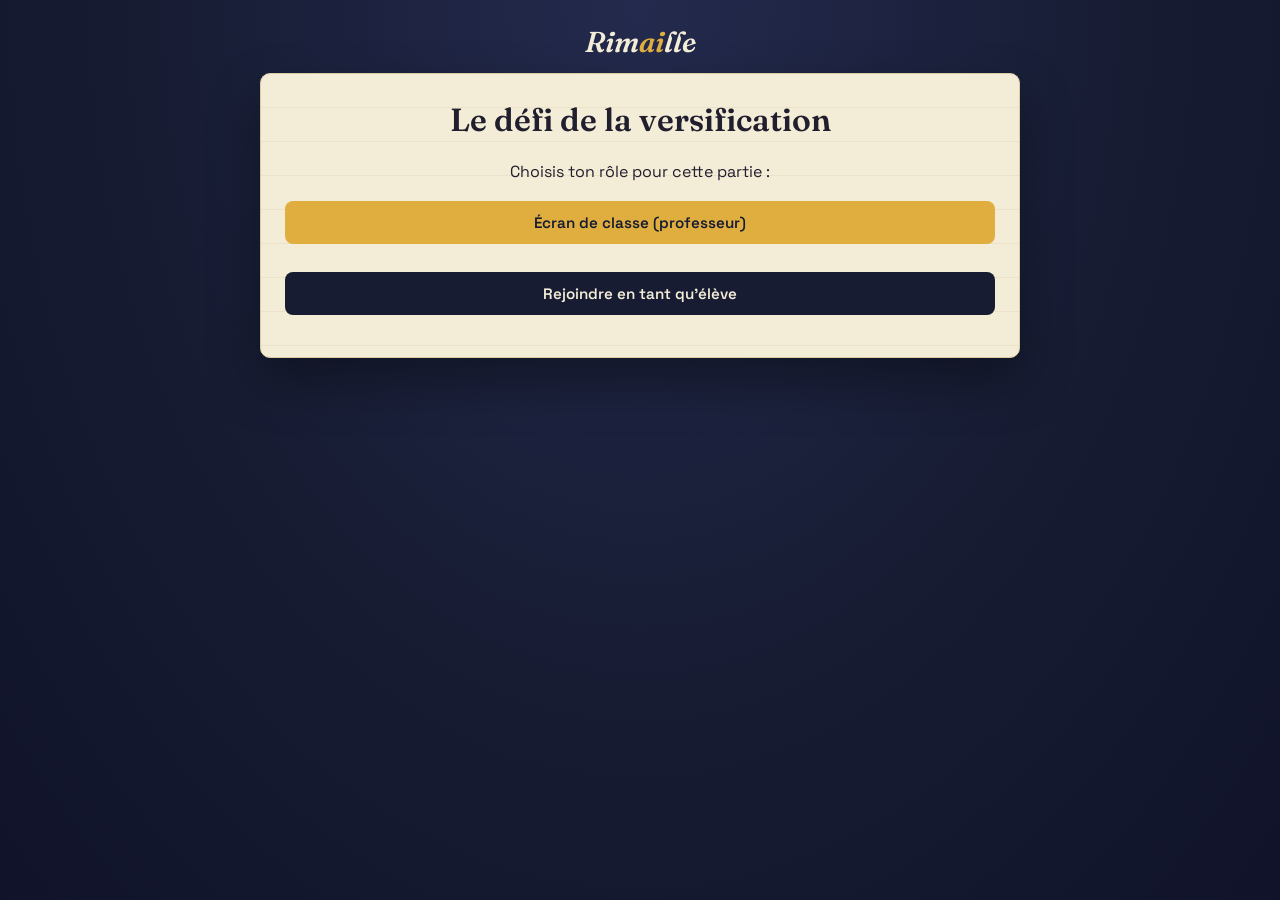
<file: index.html>
<!DOCTYPE html>
<html lang="fr">
<head>
<meta charset="UTF-8">
<meta name="viewport" content="width=device-width, initial-scale=1.0">
<title>Rimaille — Le jeu de la versification</title>
<link rel="preconnect" href="https://fonts.googleapis.com">
<link href="https://fonts.googleapis.com/css2?family=Fraunces:ital,wght@0,500;0,600;1,500;1,600&family=Space+Grotesk:wght@400;500;600;700&display=swap" rel="stylesheet">
<link rel="stylesheet" href="style.css">
</head>
<body>
<div class="stage">
  <div class="brand">Rim<span>ai</span>lle</div>
  <div class="page center">
    <h1>Le défi de la versification</h1>
    <p>Choisis ton rôle pour cette partie :</p>
    <p><a href="host.html"><button class="btn gold" style="width:100%; margin-bottom:12px;">Écran de classe (professeur)</button></a></p>
    <p><a href="player.html"><button class="btn" style="width:100%;">Rejoindre en tant qu'élève</button></a></p>
  </div>
</div>
</body>
</html>
</file>
<file: style.css>
:root{
  --ink:#171c33; --ink2:#232a4d; --gold:#dfae3f; --gold-dim:#a9832f;
  --paper:#f3ecd7; --paper-line:#e2d8ba; --text:#211f2e; --muted:#6b6a7d;
  --good:#4c9a6a; --bad:#c9525f; --teal:#3f8f8c; --purple:#8a5fa8;
}
*{box-sizing:border-box;}
html,body{margin:0;padding:0;}
body{
  background:radial-gradient(ellipse at top,#232a4d 0%,#171c33 55%,#10132a 100%);
  min-height:100vh; font-family:'Space Grotesk',sans-serif; color:var(--text);
  display:flex; justify-content:center; padding:24px 14px 60px;
}
.stage{width:100%; max-width:760px;}
.brand{font-family:'Fraunces',serif; font-style:italic; font-weight:600; font-size:1.8rem; color:var(--paper); margin-bottom:14px; text-align:center;}
.brand span{color:var(--gold);}
.page{
  background:var(--paper);
  background-image:repeating-linear-gradient(var(--paper) 0px,var(--paper) 33px,var(--paper-line) 34px);
  border-radius:10px; padding:26px 24px; box-shadow:0 24px 50px rgba(0,0,0,.35); border:1px solid #d9cca0;
  min-height:200px;
}
h1,h2,h3{font-family:'Fraunces',serif; font-weight:600; margin-top:0;}
p{line-height:1.55;}
.btn{
  font-family:'Space Grotesk',sans-serif; font-weight:600; font-size:.95rem;
  background:var(--ink); color:var(--paper); border:none; border-radius:8px;
  padding:12px 20px; cursor:pointer;
}
.btn.gold{background:var(--gold); color:var(--ink);}
.btn:disabled{opacity:.4; cursor:not-allowed;}
input[type=text]{
  font-family:inherit; font-size:1rem; padding:11px 14px; border-radius:8px;
  border:1.5px solid #d9cca0; width:100%; margin-bottom:10px; background:#fffdf6;
}
.center{text-align:center;}
.pin{font-family:'Fraunces',serif; font-weight:600; font-size:3rem; letter-spacing:.15em; text-align:center; margin:8px 0;}
.qr-wrap{display:flex; justify-content:center; margin:16px 0;}
.qr-wrap canvas, .qr-wrap img{border-radius:8px; border:6px solid #fffdf6;}
.lobby-list{display:flex; flex-wrap:wrap; gap:8px; margin:16px 0; justify-content:center;}
.lobby-chip{background:#fffdf6; border:1.5px solid #d9cca0; border-radius:20px; padding:8px 14px; font-size:.9rem;}
.round-label{font-size:.85rem; color:var(--muted); margin-bottom:6px;}
.verse-block{
  font-family:'Fraunces',serif; font-style:italic; font-size:1.1rem;
  background:#fffdf6; border:1px solid var(--paper-line); border-radius:8px;
  padding:14px 16px; margin-bottom:14px; line-height:1.5; white-space:pre-line;
}
.opt-row{display:flex; align-items:center; gap:12px; margin-bottom:10px; padding:12px 14px; border-radius:8px; background:#fffdf6; border:1.5px solid #d9cca0;}
.opt-row.correct{border-color:var(--good); background:#e6f3ea;}
.opt-tag{width:32px; height:32px; border-radius:8px; flex-shrink:0; display:flex; align-items:center; justify-content:center; color:#fff; font-weight:700;}
.opt-text{font-family:'Fraunces',serif; font-style:italic; white-space:pre-line;}
.opt-votes{margin-left:auto; font-weight:700; color:var(--muted);}
.timerbar{height:8px; border-radius:4px; background:#e2d8ba; overflow:hidden; margin:10px 0 18px;}
.timerbar-fill{height:100%; background:var(--gold); width:100%; transition:width .2s linear;}
.progress{font-size:.85rem; color:var(--muted); margin-bottom:12px;}
.shape-grid{display:grid; grid-template-columns:1fr 1fr; gap:14px; margin-top:10px;}
.shape-btn{
  border:none; border-radius:12px; color:#fff; font-size:1.6rem; font-weight:700;
  height:110px; cursor:pointer; box-shadow:0 4px 0 rgba(0,0,0,.25);
}
.shape-btn:active{transform:translateY(3px); box-shadow:none;}
.shape-btn:disabled{opacity:.5;}
.locked-msg{text-align:center; font-size:1.1rem; padding:30px 10px;}
.score-badge{position:fixed; top:14px; right:14px; background:var(--gold); color:var(--ink); border-radius:50%; width:52px; height:52px; display:flex; flex-direction:column; align-items:center; justify-content:center; font-family:'Fraunces',serif; font-weight:600; box-shadow:0 3px 8px rgba(0,0,0,.3);}
.score-badge small{font-size:.5rem;}
.leaderboard-row{display:flex; align-items:center; gap:10px; padding:10px 14px; background:#fffdf6; border:1.5px solid #d9cca0; border-radius:8px; margin-bottom:8px;}
.leaderboard-rank{font-family:'Fraunces',serif; font-weight:700; width:26px;}
.leaderboard-name{flex:1;}
.leaderboard-score{font-weight:700; color:var(--gold-dim);}
.podium{display:flex; align-items:flex-end; justify-content:center; gap:14px; margin:24px 0;}
.podium .step{background:#fffdf6; border:1.5px solid #d9cca0; border-radius:10px 10px 0 0; text-align:center; padding:10px; width:100px;}
.podium .step.first{height:150px;} .podium .step.second{height:110px;} .podium .step.third{height:90px;}
.podium .medal{font-size:1.6rem;}

/* atelier du poète — bloc-blast */
.gridrows{display:flex; flex-direction:column; gap:8px; margin-bottom:18px;}
.gridrow{display:flex; align-items:center; gap:10px; border:2px dashed #c9bd94; border-radius:10px; min-height:56px; padding:8px 12px; background:rgba(255,253,246,.5); transition:background .15s,border-color .15s;}
.gridrow.hover{border-color:var(--ink); background:#efe7cd;}
.gridrow.done{border-style:solid; border-color:var(--good); background:#e6f3ea;}
.gridrow.shake{animation:shake .3s;}
@keyframes shake{0%,100%{transform:translateX(0);}25%{transform:translateX(-7px);}75%{transform:translateX(7px);}}
@keyframes popIn{0%{transform:scale(.8);opacity:0;}60%{transform:scale(1.05);}100%{transform:scale(1);opacity:1;}}
.gridrow.done .rtext{animation:popIn .3s ease;}
.letter-tag{width:26px; height:26px; border-radius:7px; display:flex; align-items:center; justify-content:center; font-weight:700; font-size:.85rem; color:#fff; flex-shrink:0;}
.rtext{font-family:'Fraunces',serif; font-style:italic; font-size:.95rem;}
.placeholder-text{color:var(--muted); font-size:.83rem; font-style:normal; font-family:inherit;}
.tray{display:flex; flex-wrap:wrap; gap:10px;}
.block{touch-action:none; user-select:none; cursor:grab; font-family:'Fraunces',serif; font-style:italic; font-size:.9rem; color:#fff; padding:12px 14px; border-radius:10px; box-shadow:0 3px 0 rgba(0,0,0,.25); max-width:260px;}
.block.dragging{position:fixed; z-index:999; pointer-events:none; opacity:.92; box-shadow:0 10px 18px rgba(0,0,0,.35);}
.hint{font-size:.8rem; color:var(--muted); margin-bottom:10px;}
</file>
